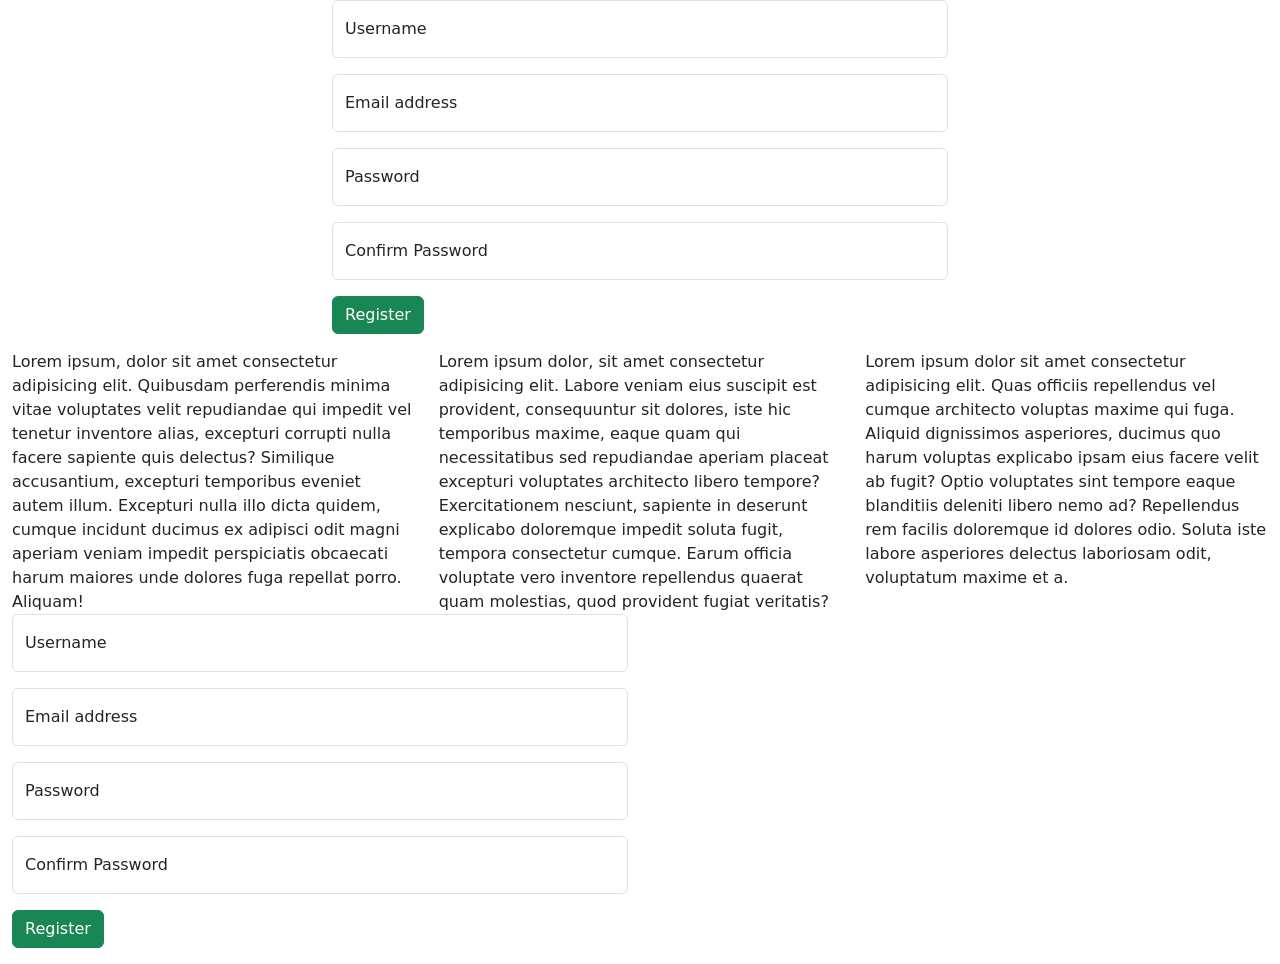
<file: Bootstrap101/index.html>
<!DOCTYPE html>
<html lang="tr">

<head>
    <meta charset="UTF-8" />
    <meta http-equiv="X-UA-Compatible" content="IE=edge" />
    <meta name="viewport" content="width=device-width, initial-scale=1.0" />
    <title>Bootstrap</title>
    <link href="https://cdn.jsdelivr.net/npm/bootstrap@5.1.3/dist/css/bootstrap.min.css" rel="stylesheet"
        integrity="sha384-1BmE4kWBq78iYhFldvKuhfTAU6auU8tT94WrHftjDbrCEXSU1oBoqyl2QvZ6jIW3" crossorigin="anonymous" />
</head>

<body>
    <div class="container-fluid">
        <div class="row justify-content-center">
            <div class="col-md-6">
                <div class="form-floating mb-3">
                    <input type="text" class="form-control" id="txtUserName" placeholder="username" />
                    <label for="txtUserName">Username</label>
                </div>
                <div class="form-floating mb-3">
                    <input type="email" class="form-control" id="txtEmail" placeholder="name@example.com" />
                    <label for="txtEmail">Email address</label>
                </div>
                <div class="form-floating mb-3">
                    <input type="password" class="form-control" id="txtPassword" placeholder="Password" />
                    <label for="txtPassword">Password</label>
                </div>
                <div class="form-floating mb-3">
                    <input type="password" class="form-control" id="txtConfirmPassword" placeholder="Password" />
                    <label for="txtConfirmPassword">Confirm Password</label>
                </div>
                <div class="form-floating mb-3">
                    <input type="button" class="btn btn-success" id="btnKaydet" value="Register" onclick="kontrol()"/> 
                </div>
            </div>
        </div>
        <div class="row">
            <div class="col-lg-4 col-sm-6">
                Lorem ipsum, dolor sit amet consectetur adipisicing elit. Quibusdam
                perferendis minima vitae voluptates velit repudiandae qui impedit vel
                tenetur inventore alias, excepturi corrupti nulla facere sapiente quis
                delectus? Similique accusantium, excepturi temporibus eveniet autem
                illum. Excepturi nulla illo dicta quidem, cumque incidunt ducimus ex
                adipisci odit magni aperiam veniam impedit perspiciatis obcaecati
                harum maiores unde dolores fuga repellat porro. Aliquam!
            </div>
            <div class="col-lg-4 col-sm-6">
                Lorem ipsum dolor, sit amet consectetur adipisicing elit. Labore
                veniam eius suscipit est provident, consequuntur sit dolores, iste hic
                temporibus maxime, eaque quam qui necessitatibus sed repudiandae
                aperiam placeat excepturi voluptates architecto libero tempore?
                Exercitationem nesciunt, sapiente in deserunt explicabo doloremque
                impedit soluta fugit, tempora consectetur cumque. Earum officia
                voluptate vero inventore repellendus quaerat quam molestias, quod
                provident fugiat veritatis?
            </div>
            <div class="col-lg-4 col-sm-12">
                Lorem ipsum dolor sit amet consectetur adipisicing elit. Quas officiis
                repellendus vel cumque architecto voluptas maxime qui fuga. Aliquid
                dignissimos asperiores, ducimus quo harum voluptas explicabo ipsam
                eius facere velit ab fugit? Optio voluptates sint tempore eaque
                blanditiis deleniti libero nemo ad? Repellendus rem facilis doloremque
                id dolores odio. Soluta iste labore asperiores delectus laboriosam
                odit, voluptatum maxime et a.
            </div>
        </div>
        <div class="row">
            <div class="col-md-6">
                <div class="form-floating mb-3">
                    <input type="text" class="form-control" id="txtUserName" placeholder="username">
                    <label for="txtUserName">Username</label>
                </div>
                <div class="form-floating mb-3">
                    <input type="email" class="form-control" id="txtEmail" placeholder="name@example.com">
                    <label for="txtEmail">Email address</label>
                </div>
                <div class="form-floating mb-3">
                    <input type="password" class="form-control" id="txtPassword" placeholder="Password">
                    <label for="txtPassword">Password</label>
                </div>
                <div class="form-floating mb-3">
                    <input type="password" class="form-control" id="txtConfirmPassword" placeholder="Password">
                    <label for="txtConfirmPassword">Confirm Password</label>
                </div>
                <div class="form-floating mb-3">
                    <input type="button" class="btn btn-success" id="btnKaydet" value="Register" onclick="kontrol()"> 
                </div>
            </div>
        </div>
    </div>
    <style>
        /* div>div{
            border: 1px solid #000;
        } */
    </style>

    <script src="https://cdn.jsdelivr.net/npm/bootstrap@5.1.3/dist/js/bootstrap.bundle.min.js"
        integrity="sha384-ka7Sk0Gln4gmtz2MlQnikT1wXgYsOg+OMhuP+IlRH9sENBO0LRn5q+8nbTov4+1p"
        crossorigin="anonymous"></script>
        <script>
            function kontrol(){
                var password = document.getElementById("txtPassword").value;
                console.log(password);
                var confirmPassword = document.getElementById("txtConfirmPassword").value;
                if(password.length < 6){
                    alert("Şifre en az 6 karakter olmalıdır.");
                    return;
                }
                if(password != confirmPassword){
                    alert("Şifreler uyuşmuyor");
                    return;
                }
                //
                alert("Kayıt işlemi başarılı");
            }
        </script>
</body>

</html>
</file>
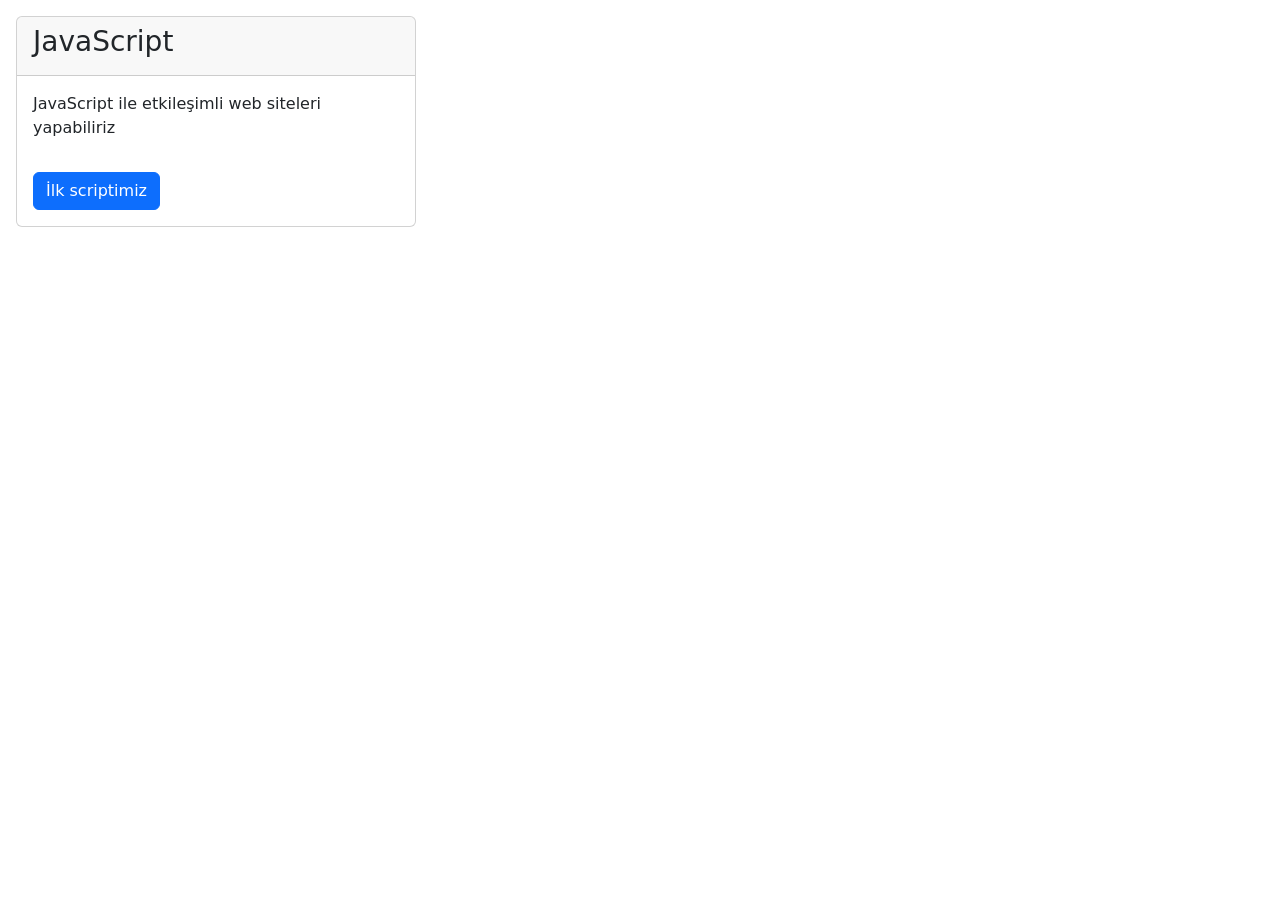
<file: FrontEnd/JavaScript/1.html>
<!DOCTYPE html>
<html lang="tr">
  <head>
    <meta charset="UTF-8" />
    <meta http-equiv="X-UA-Compatible" content="IE=edge" />
    <meta name="viewport" content="width=device-width, initial-scale=1.0" />
    <title>JavaScript</title>
    <link
      href="https://cdn.jsdelivr.net/npm/bootstrap@5.1.3/dist/css/bootstrap.min.css"
      rel="stylesheet"
      integrity="sha384-1BmE4kWBq78iYhFldvKuhfTAU6auU8tT94WrHftjDbrCEXSU1oBoqyl2QvZ6jIW3"
      crossorigin="anonymous"
    />
  </head>
  <body>
    <div class="contaier m-3">
      <div class="row">
        <div class="col-lg-4 col-sm-6">
          <div class="card">
            <div class="card-header">
              <h3>JavaScript</h3>
            </div>
            <div class="card-body">
              <p class="card-text" id="icerik">
                JavaScript ile etkileşimli web siteleri yapabiliriz
              </p>
              <input
                type="button"
                class="btn btn-primary mt-3"
                value="İlk scriptimiz"
                onclick="mesaj()"
              />
            </div>
          </div>
        </div>
      </div>
    </div>

    <script
      src="https://cdn.jsdelivr.net/npm/bootstrap@5.1.3/dist/js/bootstrap.bundle.min.js"
      integrity="sha384-ka7Sk0Gln4gmtz2MlQnikT1wXgYsOg+OMhuP+IlRH9sENBO0LRn5q+8nbTov4+1p"
      crossorigin="anonymous"
    ></script>
    <script src="1.js"></script>
  </body>
</html>
</file>
